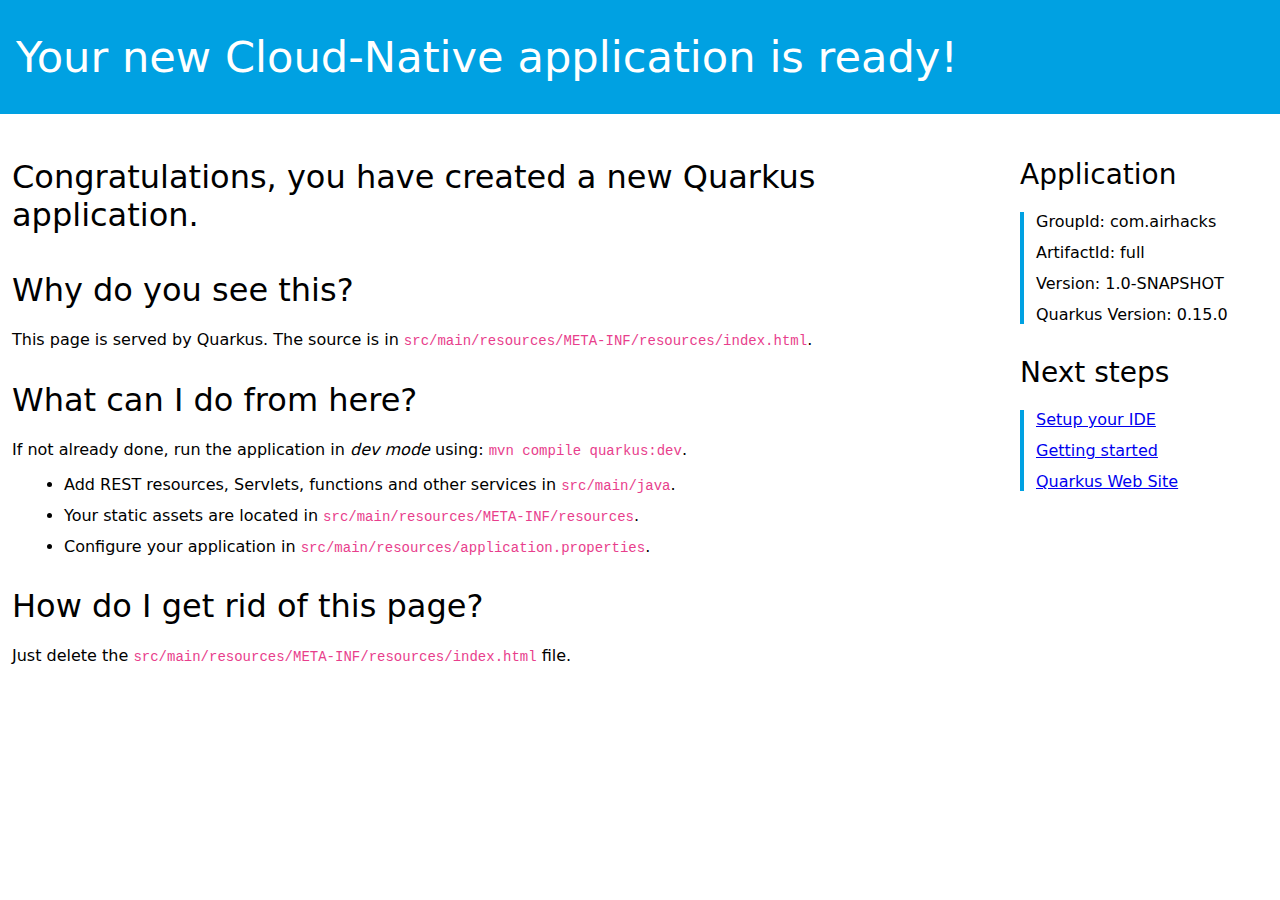
<file: showcase-quarkus-eventsourcing/src/main/resources/META-INF/resources/index.html>
<!DOCTYPE html>
<html lang="en">
<head>
    <meta charset="UTF-8">
    <title>full - 1.0-SNAPSHOT</title>
    <style>
        h1, h2, h3, h4, h5, h6 {
            margin-bottom: 0.5rem;
            font-weight: 400;
            line-height: 1.5;
        }

        h1 {
            font-size: 2.5rem;
        }

        h2 {
            font-size: 2rem
        }

        h3 {
            font-size: 1.75rem
        }

        h4 {
            font-size: 1.5rem
        }

        h5 {
            font-size: 1.25rem
        }

        h6 {
            font-size: 1rem
        }

        .lead {
            font-weight: 300;
            font-size: 2rem;
        }

        .banner {
            font-size: 2.7rem;
            margin: 0;
            padding: 2rem 1rem;
            background-color: #00A1E2;
            color: white;
        }

        body {
            margin: 0;
            font-family: -apple-system, system-ui, "Segoe UI", Roboto, "Helvetica Neue", Arial, sans-serif, "Apple Color Emoji", "Segoe UI Emoji", "Segoe UI Symbol", "Noto Color Emoji";
        }

        code {
            font-family: SFMono-Regular, Menlo, Monaco, Consolas, "Liberation Mono", "Courier New", monospace;
            font-size: 87.5%;
            color: #e83e8c;
            word-break: break-word;
        }

        .left-column {
            padding: .75rem;
            max-width: 75%;
            min-width: 55%;
        }

        .right-column {
            padding: .75rem;
            max-width: 25%;
        }

        .container {
            display: flex;
            width: 100%;
        }

        li {
            margin: 0.75rem;
        }

        .right-section {
            margin-left: 1rem;
            padding-left: 0.5rem;
        }

        .right-section h3 {
            padding-top: 0;
            font-weight: 200;
        }

        .right-section ul {
            border-left: 0.3rem solid #00A1E2;
            list-style-type: none;
            padding-left: 0;
        }

    </style>
</head>
<body>

<div class="banner lead">
    Your new Cloud-Native application is ready!
</div>

<div class="container">
    <div class="left-column">
        <p class="lead"> Congratulations, you have created a new Quarkus application.</p>

        <h2>Why do you see this?</h2>

        <p>This page is served by Quarkus. The source is in
            <code>src/main/resources/META-INF/resources/index.html</code>.</p>

        <h2>What can I do from here?</h2>

        <p>If not already done, run the application in <em>dev mode</em> using: <code>mvn compile quarkus:dev</code>.
        </p>
        <ul>
            <li>Add REST resources, Servlets, functions and other services in <code>src/main/java</code>.</li>
            <li>Your static assets are located in <code>src/main/resources/META-INF/resources</code>.</li>
            <li>Configure your application in <code>src/main/resources/application.properties</code>.
            </li>
        </ul>

        <h2>How do I get rid of this page?</h2>
        <p>Just delete the <code>src/main/resources/META-INF/resources/index.html</code> file.</p>
    </div>
    <div class="right-column">
        <div class="right-section">
            <h3>Application</h3>
            <ul>
                <li>GroupId: com.airhacks</li>
                <li>ArtifactId: full</li>
                <li>Version: 1.0-SNAPSHOT</li>
                <li>Quarkus Version: 0.15.0</li>
            </ul>
        </div>
        <div class="right-section">
            <h3>Next steps</h3>
            <ul>
                <li><a href="https://quarkus.io/guides/maven-tooling.html">Setup your IDE</a></li>
                <li><a href="https://quarkus.io/guides/getting-started-guide.html">Getting started</a></li>
                <li><a href="https://quarkus.io">Quarkus Web Site</a></li>
            </ul>
        </div>
    </div>
</div>


</body>
</html>
</file>
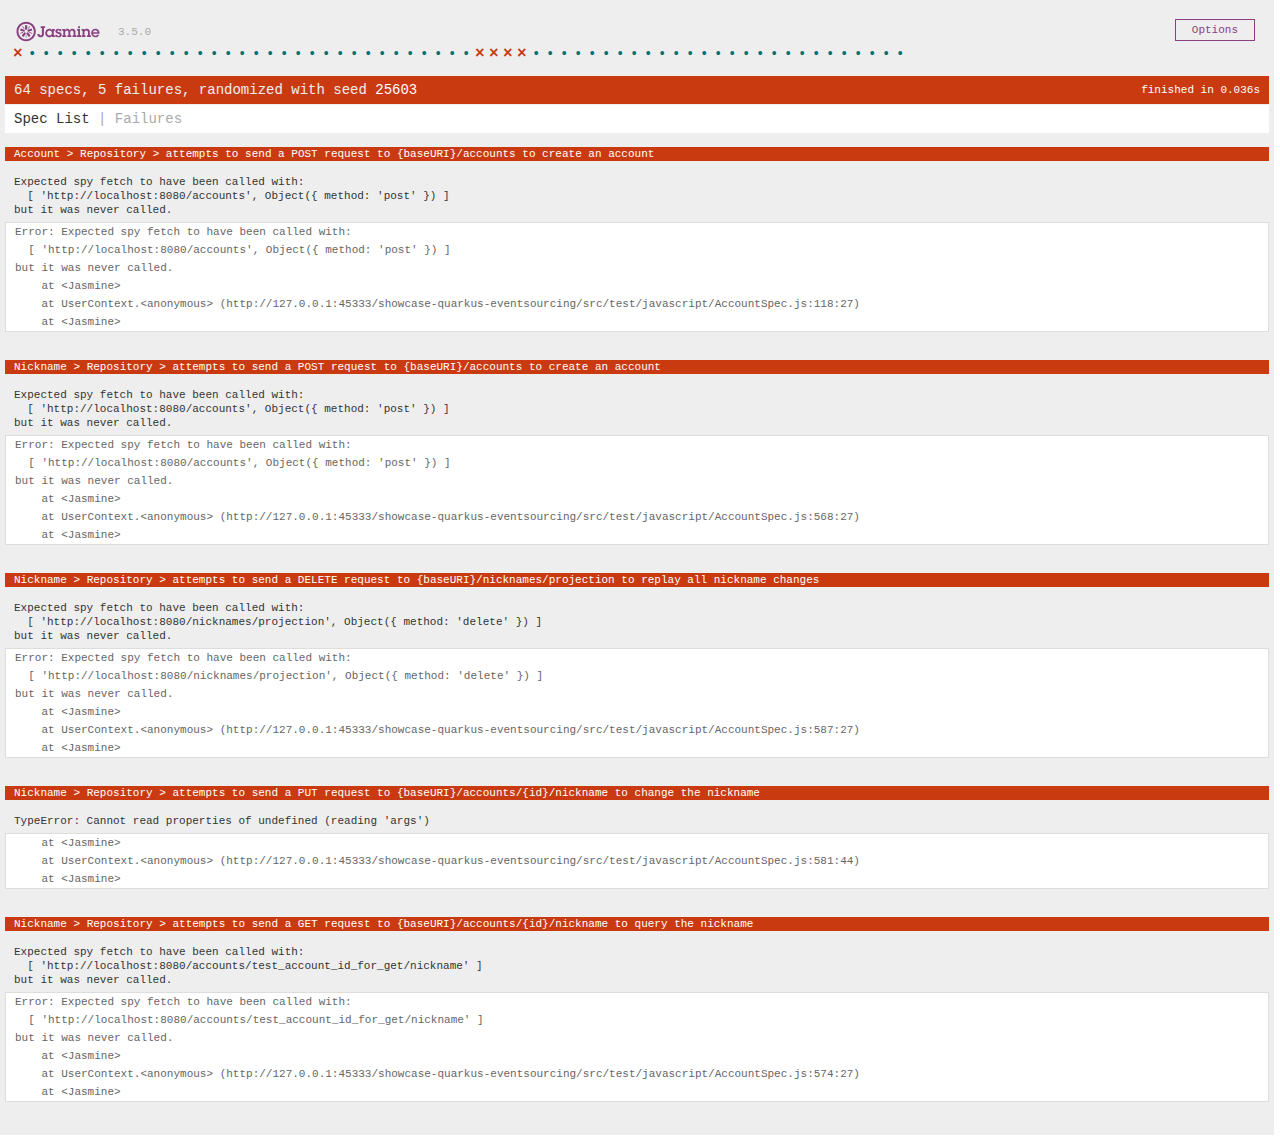
<file: showcase-quarkus-eventsourcing/src/test/resources/SpecRunner.html>
<!DOCTYPE html>
<html>
<head>
  <meta charset="utf-8">
  <title>Jasmine Spec Runner v3.5.0</title>

  <link rel="shortcut icon" type="image/png" href="jasmine/jasmine_favicon.png">
  <link rel="stylesheet" href="jasmine/jasmine.css">

  <script src="jasmine/jasmine.js"></script>
  <script src="jasmine/jasmine-html.js"></script>
  <script src="jasmine/boot.js"></script>

  <!-- include source files here... -->
  <script src="../../main/javascript/account.js"></script>

  <!-- include spec files here... -->
  <script src="../javascript/AccountSpec.js"></script>

</head>

<body>
</body>
</html>
</file>
<file: showcase-quarkus-eventsourcing/src/test/resources/jasmine/jasmine.css>
@charset "UTF-8";
body { overflow-y: scroll; }

.jasmine_html-reporter { width: 100%; background-color: #eee; padding: 5px; margin: -8px; font-size: 11px; font-family: Monaco, "Lucida Console", monospace; line-height: 14px; color: #333; }

.jasmine_html-reporter a { text-decoration: none; }

.jasmine_html-reporter a:hover { text-decoration: underline; }

.jasmine_html-reporter p, .jasmine_html-reporter h1, .jasmine_html-reporter h2, .jasmine_html-reporter h3, .jasmine_html-reporter h4, .jasmine_html-reporter h5, .jasmine_html-reporter h6 { margin: 0; line-height: 14px; }

.jasmine_html-reporter .jasmine-banner, .jasmine_html-reporter .jasmine-symbol-summary, .jasmine_html-reporter .jasmine-summary, .jasmine_html-reporter .jasmine-result-message, .jasmine_html-reporter .jasmine-spec .jasmine-description, .jasmine_html-reporter .jasmine-spec-detail .jasmine-description, .jasmine_html-reporter .jasmine-alert .jasmine-bar, .jasmine_html-reporter .jasmine-stack-trace { padding-left: 9px; padding-right: 9px; }

.jasmine_html-reporter .jasmine-banner { position: relative; }

.jasmine_html-reporter .jasmine-banner .jasmine-title { background: url("[data-uri]") no-repeat; background: url("[data-uri]") no-repeat, none; -moz-background-size: 100%; -o-background-size: 100%; -webkit-background-size: 100%; background-size: 100%; display: block; float: left; width: 90px; height: 25px; }

.jasmine_html-reporter .jasmine-banner .jasmine-version { margin-left: 14px; position: relative; top: 6px; }

.jasmine_html-reporter #jasmine_content { position: fixed; right: 100%; }

.jasmine_html-reporter .jasmine-version { color: #aaa; }

.jasmine_html-reporter .jasmine-banner { margin-top: 14px; }

.jasmine_html-reporter .jasmine-duration { color: #fff; float: right; line-height: 28px; padding-right: 9px; }

.jasmine_html-reporter .jasmine-symbol-summary { overflow: hidden; margin: 14px 0; }

.jasmine_html-reporter .jasmine-symbol-summary li { display: inline-block; height: 10px; width: 14px; font-size: 16px; }

.jasmine_html-reporter .jasmine-symbol-summary li.jasmine-passed { font-size: 14px; }

.jasmine_html-reporter .jasmine-symbol-summary li.jasmine-passed:before { color: #007069; content: "•"; }

.jasmine_html-reporter .jasmine-symbol-summary li.jasmine-failed { line-height: 9px; }

.jasmine_html-reporter .jasmine-symbol-summary li.jasmine-failed:before { color: #ca3a11; content: "×"; font-weight: bold; margin-left: -1px; }

.jasmine_html-reporter .jasmine-symbol-summary li.jasmine-excluded { font-size: 14px; }

.jasmine_html-reporter .jasmine-symbol-summary li.jasmine-excluded:before { color: #bababa; content: "•"; }

.jasmine_html-reporter .jasmine-symbol-summary li.jasmine-excluded-no-display { font-size: 14px; display: none; }

.jasmine_html-reporter .jasmine-symbol-summary li.jasmine-pending { line-height: 17px; }

.jasmine_html-reporter .jasmine-symbol-summary li.jasmine-pending:before { color: #ba9d37; content: "*"; }

.jasmine_html-reporter .jasmine-symbol-summary li.jasmine-empty { font-size: 14px; }

.jasmine_html-reporter .jasmine-symbol-summary li.jasmine-empty:before { color: #ba9d37; content: "•"; }

.jasmine_html-reporter .jasmine-run-options { float: right; margin-right: 5px; border: 1px solid #8a4182; color: #8a4182; position: relative; line-height: 20px; }

.jasmine_html-reporter .jasmine-run-options .jasmine-trigger { cursor: pointer; padding: 8px 16px; }

.jasmine_html-reporter .jasmine-run-options .jasmine-payload { position: absolute; display: none; right: -1px; border: 1px solid #8a4182; background-color: #eee; white-space: nowrap; padding: 4px 8px; }

.jasmine_html-reporter .jasmine-run-options .jasmine-payload.jasmine-open { display: block; }

.jasmine_html-reporter .jasmine-bar { line-height: 28px; font-size: 14px; display: block; color: #eee; }

.jasmine_html-reporter .jasmine-bar.jasmine-failed, .jasmine_html-reporter .jasmine-bar.jasmine-errored { background-color: #ca3a11; border-bottom: 1px solid #eee; }

.jasmine_html-reporter .jasmine-bar.jasmine-passed { background-color: #007069; }

.jasmine_html-reporter .jasmine-bar.jasmine-incomplete { background-color: #bababa; }

.jasmine_html-reporter .jasmine-bar.jasmine-skipped { background-color: #bababa; }

.jasmine_html-reporter .jasmine-bar.jasmine-warning { background-color: #ba9d37; color: #333; }

.jasmine_html-reporter .jasmine-bar.jasmine-menu { background-color: #fff; color: #aaa; }

.jasmine_html-reporter .jasmine-bar.jasmine-menu a { color: #333; }

.jasmine_html-reporter .jasmine-bar a { color: white; }

.jasmine_html-reporter.jasmine-spec-list .jasmine-bar.jasmine-menu.jasmine-failure-list, .jasmine_html-reporter.jasmine-spec-list .jasmine-results .jasmine-failures { display: none; }

.jasmine_html-reporter.jasmine-failure-list .jasmine-bar.jasmine-menu.jasmine-spec-list, .jasmine_html-reporter.jasmine-failure-list .jasmine-summary { display: none; }

.jasmine_html-reporter .jasmine-results { margin-top: 14px; }

.jasmine_html-reporter .jasmine-summary { margin-top: 14px; }

.jasmine_html-reporter .jasmine-summary ul { list-style-type: none; margin-left: 14px; padding-top: 0; padding-left: 0; }

.jasmine_html-reporter .jasmine-summary ul.jasmine-suite { margin-top: 7px; margin-bottom: 7px; }

.jasmine_html-reporter .jasmine-summary li.jasmine-passed a { color: #007069; }

.jasmine_html-reporter .jasmine-summary li.jasmine-failed a { color: #ca3a11; }

.jasmine_html-reporter .jasmine-summary li.jasmine-empty a { color: #ba9d37; }

.jasmine_html-reporter .jasmine-summary li.jasmine-pending a { color: #ba9d37; }

.jasmine_html-reporter .jasmine-summary li.jasmine-excluded a { color: #bababa; }

.jasmine_html-reporter .jasmine-specs li.jasmine-passed a:before { content: "• "; }

.jasmine_html-reporter .jasmine-specs li.jasmine-failed a:before { content: "× "; }

.jasmine_html-reporter .jasmine-specs li.jasmine-empty a:before { content: "* "; }

.jasmine_html-reporter .jasmine-specs li.jasmine-pending a:before { content: "• "; }

.jasmine_html-reporter .jasmine-specs li.jasmine-excluded a:before { content: "• "; }

.jasmine_html-reporter .jasmine-description + .jasmine-suite { margin-top: 0; }

.jasmine_html-reporter .jasmine-suite { margin-top: 14px; }

.jasmine_html-reporter .jasmine-suite a { color: #333; }

.jasmine_html-reporter .jasmine-failures .jasmine-spec-detail { margin-bottom: 28px; }

.jasmine_html-reporter .jasmine-failures .jasmine-spec-detail .jasmine-description { background-color: #ca3a11; color: white; }

.jasmine_html-reporter .jasmine-failures .jasmine-spec-detail .jasmine-description a { color: white; }

.jasmine_html-reporter .jasmine-result-message { padding-top: 14px; color: #333; white-space: pre-wrap; }

.jasmine_html-reporter .jasmine-result-message span.jasmine-result { display: block; }

.jasmine_html-reporter .jasmine-stack-trace { margin: 5px 0 0 0; max-height: 224px; overflow: auto; line-height: 18px; color: #666; border: 1px solid #ddd; background: white; white-space: pre; }
</file>
